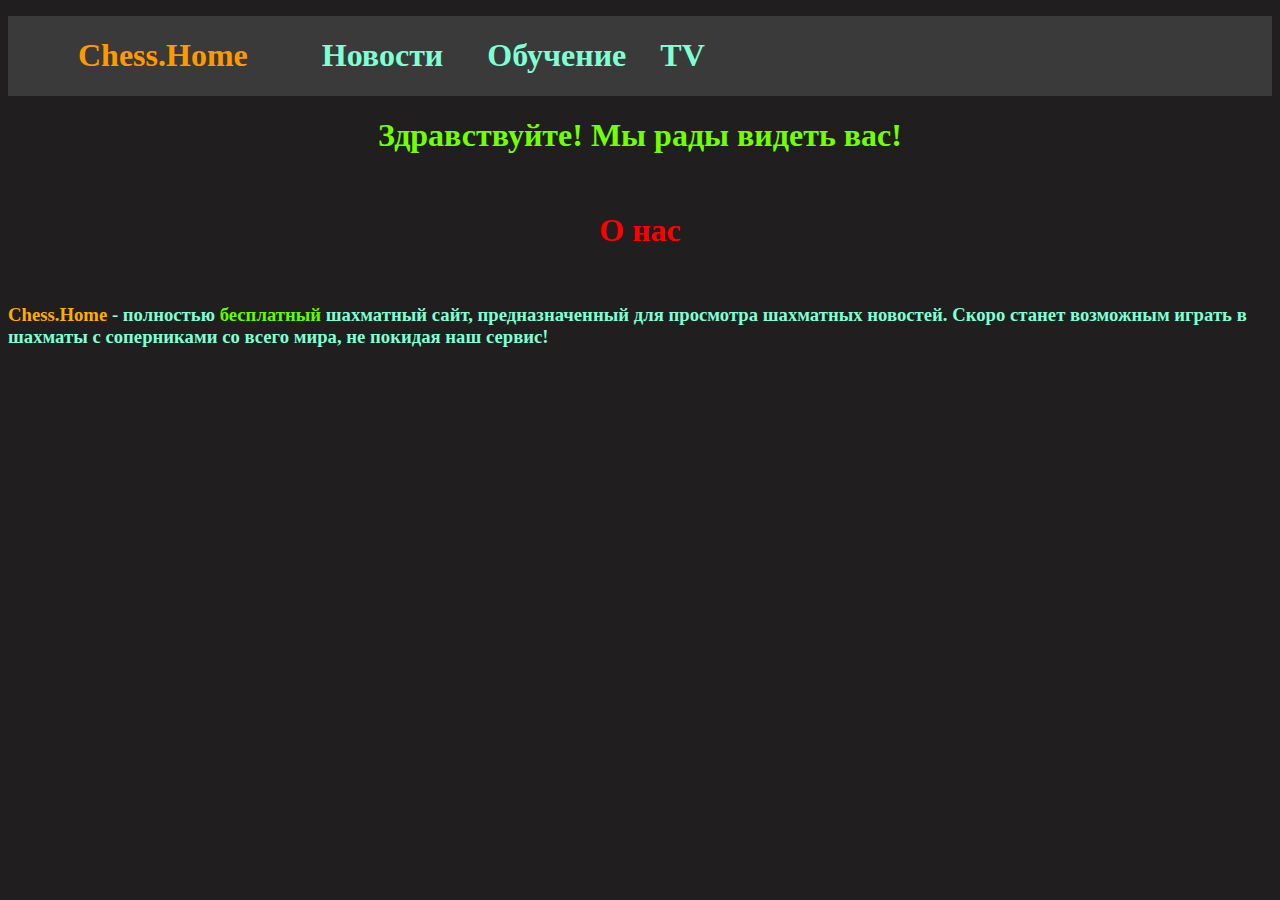
<file: Chess.Home/index.html>
<!DOCTYPE html>
<html lang="en">
<head>
       <meta charset="UTF-8">
       <meta name="viewport" content="width=device-width, initial-scale=1.0">
       <link rel="stylesheet" href="ost/styles/style.css">
       <link rel="shortcut icon" href="ost/images/icosite.ico" type="image/x-icon">
       <title>Chess.Home - Откройте мир шахмат с нами!</title>
</head>
<body>
       <header>
              <ul>
                     <nav>
                     <li><a href="index.html" class="Chess" title="Главная"><h1>Chess.Home</h1></a></li>
                     <li><a href="news.html" class="News" title="Новости"><h1>Новости</h1></a></li>
                     <li><a href="obuch.html" class="Teacher" title="Обучение"><h1>Обучение</h1></a></li>
                     <li><a href="tv.html" class="TV" title="Chess.Home - TV"> <h1>TV</h1></a></li>
                     
                     <li><a href="vhod.html" class="Profile" title="Профиль (Вход | Регистрация)"><img src="ost/images/img1.png"></a></li>
                     <li><a href="inbox.html" class="Inbox" title="Почта"><img src="ost/images/inbox.svg"></a></li>
                     <li><a href="nast.html" class="nastt" title="Настройки"><img src="ost/images/set.svg"></a></li>
                     </nav>
              </ul>
       </header>

       <div class="gl">
              <div class="ku">
                     <h1>Здравствуйте! Мы рады видеть вас!</h1>
              </div>

              <div class="o-nas-gl">

              <div class="o-nas">
                     <h1>О нас</h1>
              </div>

              <div class="sod">
                     <p><h3><span class="sod-gl">Chess.Home</span> - полностью <span class="not-money">бесплатный </span>шахматный сайт, предназначенный для просмотра шахматных новостей. Скоро станет возможным играть в шахматы с соперниками со всего мира, не покидая наш сервис!</h3></p>
              </div>
              
              </div>
              


       </div>
</body>
</html>
</file>
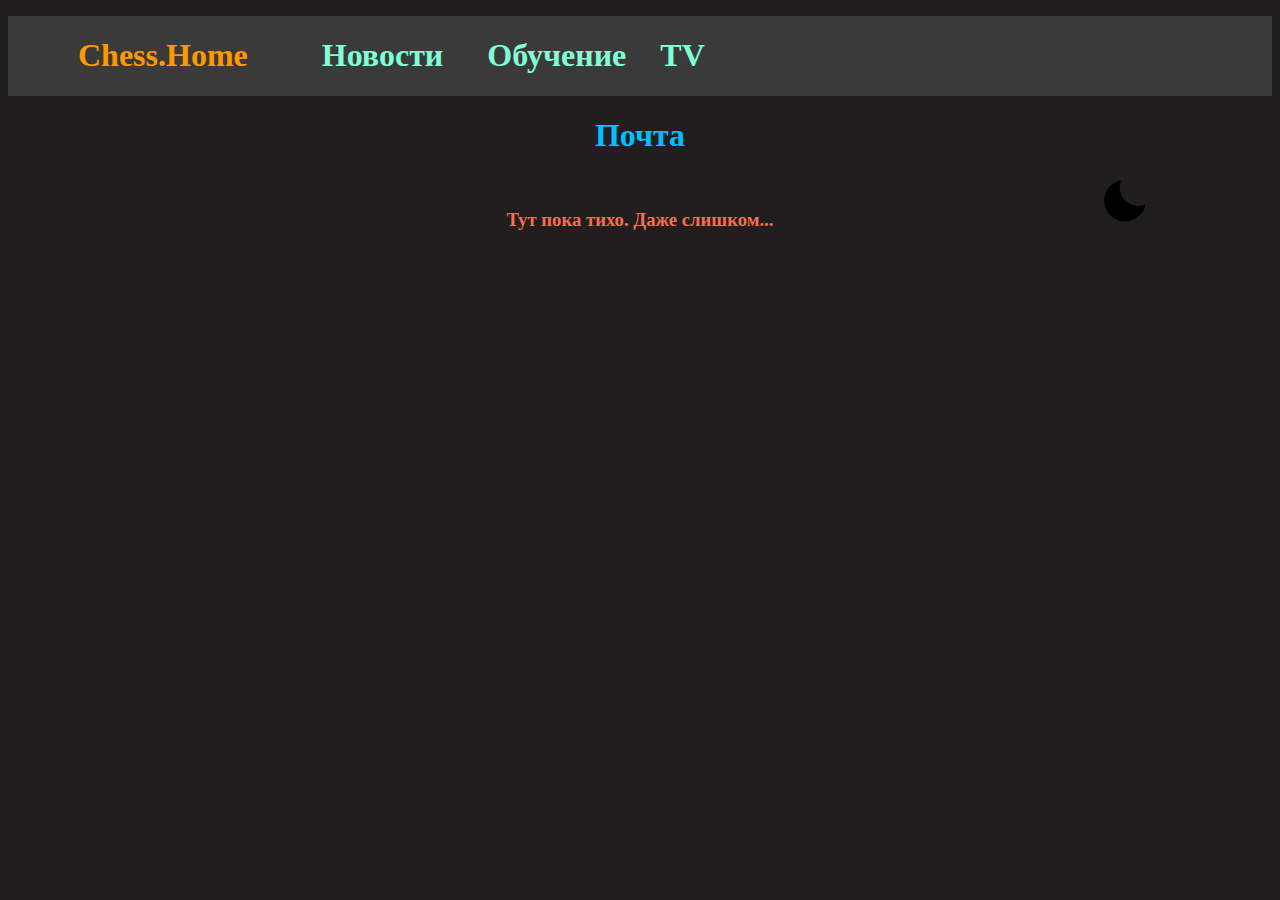
<file: Chess.Home/inbox.html>
<!DOCTYPE html>
<html lang="en">
<head>
       <meta charset="UTF-8">
       <meta name="viewport" content="width=device-width, initial-scale=1.0">
       <link rel="shortcut icon" href="ost/images/icosite.ico" type="image/x-icon">
       <link rel="stylesheet" href="ost/styles/style.css">
       <title>Почта | Chess.Home</title>
</head>
<body>
       <header>
              <ul>
                     <nav>
                     <li><a href="index.html" class="Chess" title="Главная"><h1>Chess.Home</h1></a></li>
                     <li><a href="news.html" class="News" title="Новости"><h1>Новости</h1></a></li>
                     <li><a href="obuch.html" class="Teacher" title="Обучение"><h1>Обучение</h1></a></li>
                     <li><a href="tv.html" class="TV" title="Chess.Home - TV"> <h1>TV</h1></a></li>
                     
                     <li><a href="vhod.html" class="Profile" title="Профиль (Вход | Регистрация)"><img src="ost/images/img1.png"></a></li>
                     <li><a href="inbox.html" class="Inbox" title="Почта"><img src="ost/images/inbox.svg"></a></li>
                     <li><a href="nast.html" class="nastt" title="Настройки"><img src="ost/images/set.svg"></a></li>
                     </nav>
              </ul>
       </header>

       <center><h1 class="underline-one">Почта</h1></center>
       
       <style>
              .underline-one {
	color: #00bfff; /* Цвет обычной ссылки */
    position: relative;
    cursor: pointer;
}
.underline-one:after {
	content: "";
    display: block;
    position: absolute;
    right: 0;
    bottom: -3px;
    width: 0;
    height: 2px; /* Высота линии */
    background-color: black; /* Цвет подчеркивания при исчезании линии*/
    transition: width 0.5s; /* Время эффекта */
}

.underline-one:hover:after {
	content: "";
    width: 100%;
    display: block;
    position: absolute;
    left: 0;
    bottom: -3px;
    height: 2px; /* Высота линии */
    background-color: red; /* Цвет подчеркивания при появлении линии*/
    transition: width 0.5s;  /* Время эффекта */
}

.soder {
       text-align: center;
       color: #f66d52;
       padding: 15px;
}

.soder:hover {
       color: #5265f6;
}
       </style>

       <div class="soder">
              <h3>Тут пока тихо. Даже слишком...</h3> 
              <img src="ost/images/moon.svg" alt="" class="tixo">
       </div>

       <style>
              .tixo {
                     margin-top: 152px;
                     left: 1100px;
              }
       </style>

</body>
</html>
</file>
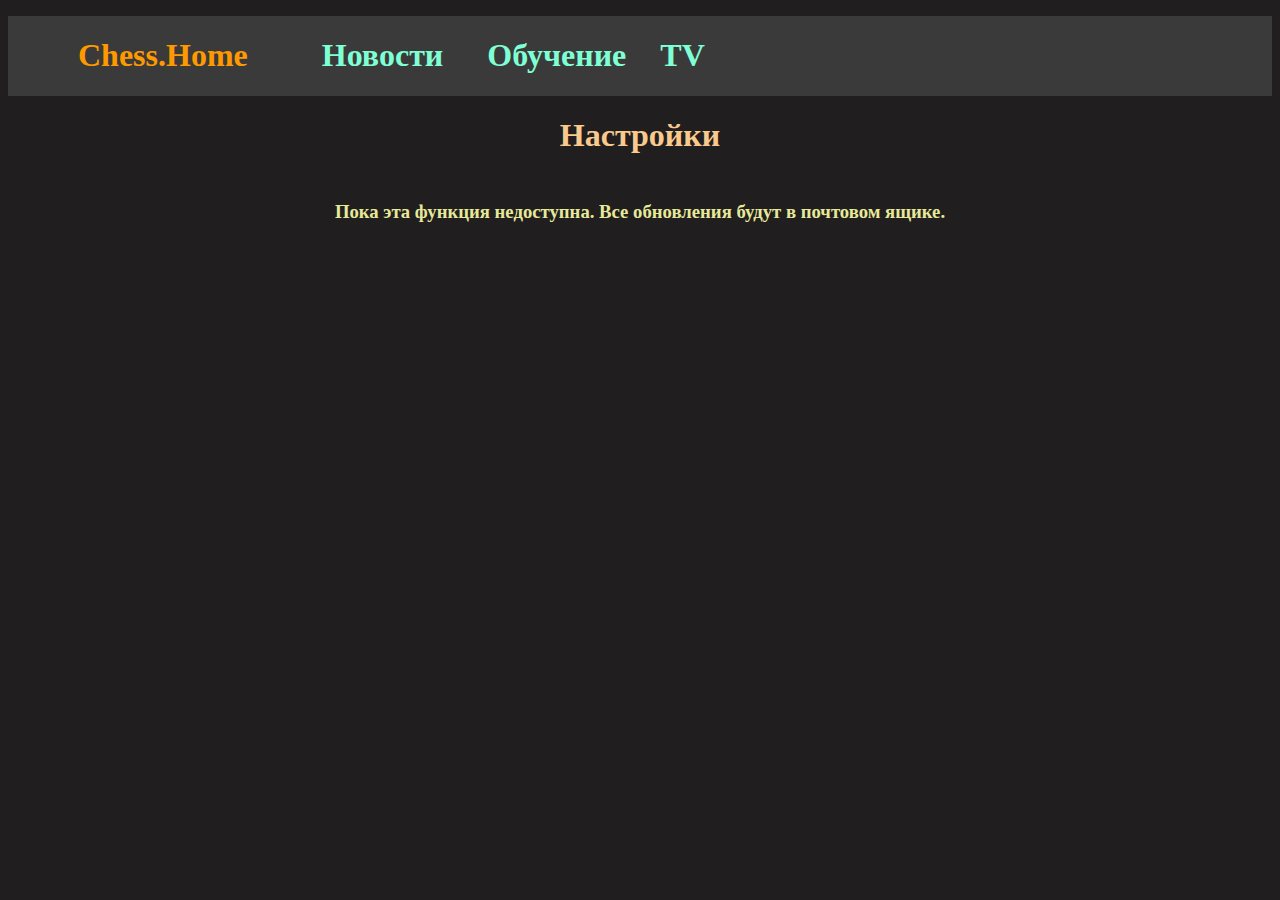
<file: Chess.Home/nast.html>
<!DOCTYPE html>
<html lang="en">
<head>
       <meta charset="UTF-8">
       <meta name="viewport" content="width=device-width, initial-scale=1.0">
       <link rel="stylesheet" href="ost/styles/style.css">
       <link rel="shortcut icon" href="ost/images/icosite.ico" type="image/x-icon">
       <title>Настройки | Chess.Home</title>
</head>
<body>
       <header>
              <ul>
                     <nav>
                     <li><a href="index.html" class="Chess" title="Главная"><h1>Chess.Home</h1></a></li>
                     <li><a href="news.html" class="News" title="Новости"><h1>Новости</h1></a></li>
                     <li><a href="obuch.html" class="Teacher" title="Обучение"><h1>Обучение</h1></a></li>
                     <li><a href="tv.html" class="TV" title="Chess.Home - TV"> <h1>TV</h1></a></li>
                     
                     <li><a href="vhod.html" class="Profile" title="Профиль (Вход | Регистрация)"><img src="ost/images/img1.png"></a></li>
                     <li><a href="inbox.html" class="Inbox" title="Почта"><img src="ost/images/inbox.svg"></a></li>
                     <li><a href="nast.html" class="nastt" title="Настройки"><img src="ost/images/set.svg"></a></li>
                     </nav>
              </ul>
       </header>

       <h1 class="nasttt">Настройки</h1>

       <h3 class="h44">Пока эта функция недоступна. Все обновления будут в почтовом ящике.</h3>

       <style>
              .nasttt {
                     text-align: center;
                     color: rgb(250, 201, 141);
              }

              .nasttt:hover {
                     color: aqua;
              }

              .h44 {
                     text-align: center;
                     color: rgb(231, 233, 154);
                     padding: 25px;
              }
       </style>

</body>
</html>
</file>
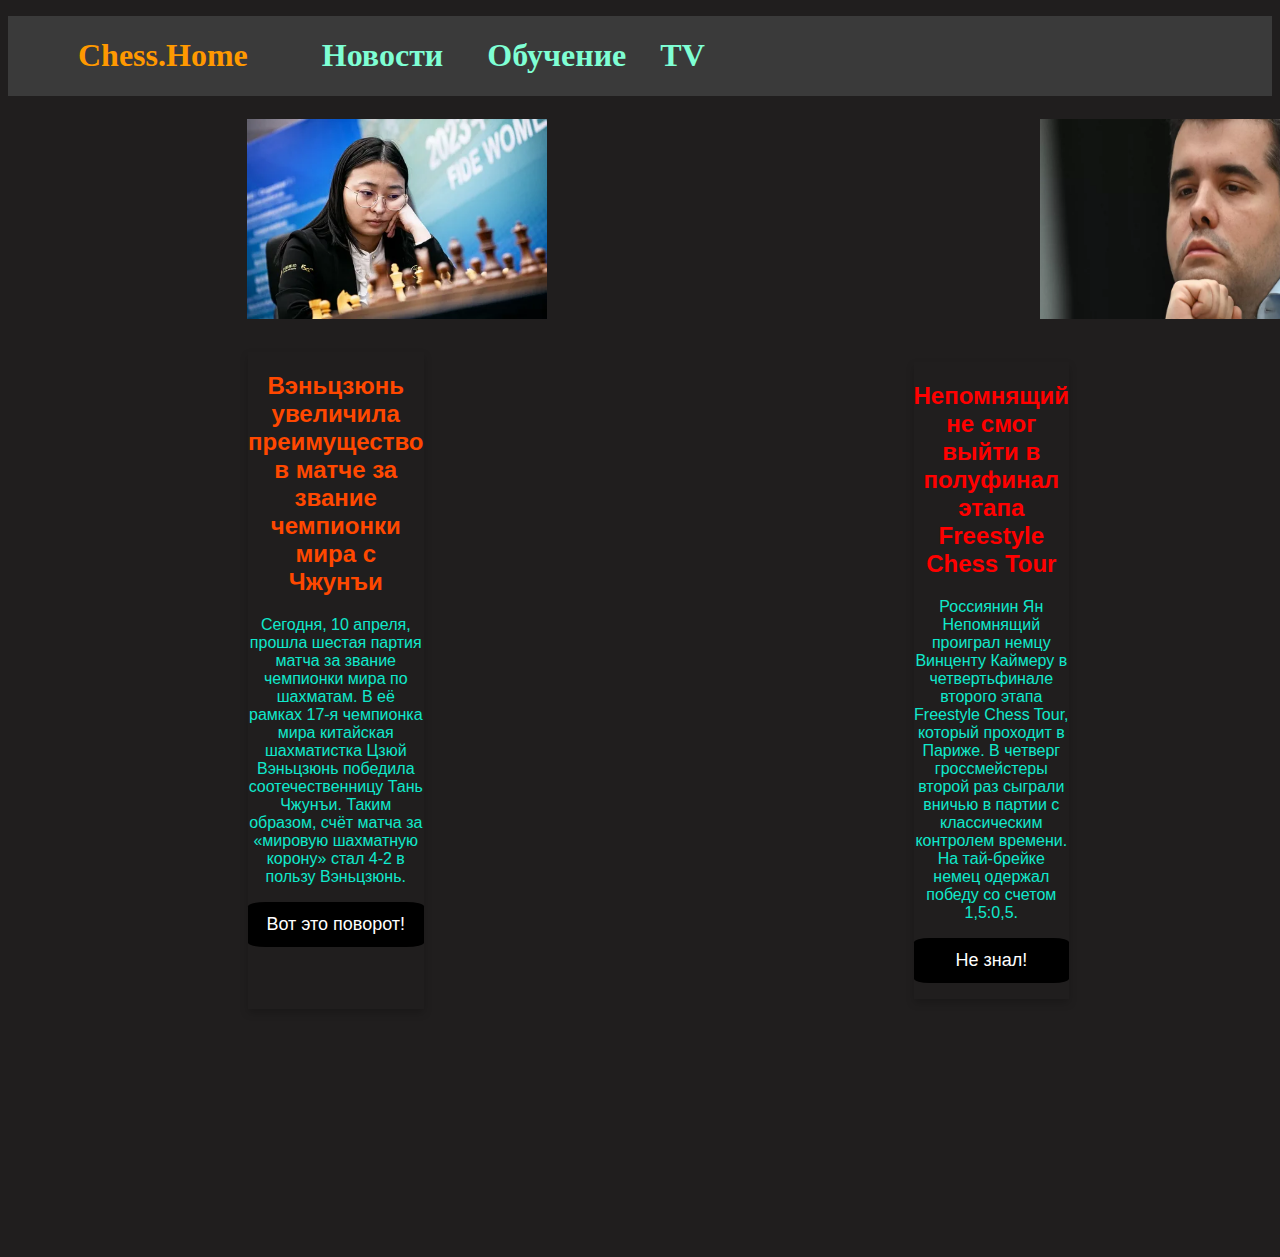
<file: Chess.Home/news.html>
<!DOCTYPE html>
<html lang="en">
<head>
       <meta charset="UTF-8">
       <meta name="viewport" content="width=device-width, initial-scale=1.0">
       <link rel="stylesheet" href="ost/styles/style.css">
       <link rel="shortcut icon" href="ost/images/icosite.ico" type="image/x-icon">
       <title> Новости | Chess.Home</title>
</head>
<body>
       <header>
              <ul>
                     <nav>
                     <li><a href="index.html" class="Chess" title="Главная"><h1>Chess.Home</h1></a></li>
                     <li><a href="news.html" class="News" title="Новости"><h1>Новости</h1></a></li>
                     <li><a href="obuch.html" class="Teacher" title="Обучение"><h1>Обучение</h1></a></li>
                     <li><a href="tv.html" class="TV" title="Chess.Home - TV"> <h1>TV</h1></a></li>
                     
                     <li><a href="vhod.html" class="Profile" title="Профиль (Вход | Регистрация)"><img src="ost/images/img1.png"></a></li>
                     <li><a href="inbox.html" class="Inbox" title="Почта"><img src="ost/images/inbox.svg"></a></li>
                     <li><a href="nast.html" class="nastt" title="Настройки"><img src="ost/images/set.svg"></a></li>
                     </nav>
              </ul>
       </header>

       <div class="news-gl">

       <div class="card">
              <img src="ost/images/img222.png" alt=""  class="img111"> <style>
                     .img111 {
                            width: 300px;
                            height: 200px;
                            left: 247px;
                            margin-top: 170px;
                     }
              </style>
              <h2 class="h11">Вэньцзюнь увеличила преимущество в матче за звание чемпионки мира с Чжунъи</h2>
              
              <p class="textt">Сегодня, 10 апреля, прошла шестая партия матча за звание чемпионки мира по шахматам. В её рамках 17-я чемпионка мира китайская шахматистка Цзюй Вэньцзюнь победила соотечественницу Тань Чжунъи. Таким образом, счёт матча за «мировую шахматную корону» стал 4-2 в пользу Вэньцзюнь.</p>
              <p><button>Вот это поворот!</button></p>
            </div>

            <style>
              .card {
  box-shadow: 0 4px 8px 0 rgba(0, 0, 0, 0.2);
  max-width: 300px;
  margin: auto;
  text-align: center;
  font-family: arial;
  margin: 240px;
  
}



.card button {
  border: none;
  outline: 0;
  padding: 12px;
  color: white;
  background-color: #000;
  text-align: center;
  cursor: pointer;
  width: 100%;
  font-size: 18px;
  border-radius: 10%;
}

.card button:hover {
  opacity: 0.7;
}

.h11 {
       color: rgb(255, 72, 0);
}

.h11:hover {
       color: rgb(60, 255, 0);
}

.textt {
       color: #10e9cc;
}

            </style>

<div class="card-2">
       <img src="ost/images/Непо.png" alt=""  class="img112"> <style>
              .img111 {
                     width: 300px;
                     height: 200px;
                     left: 247px;
                     margin-top: 170px;
              }
       </style>
       <h2 class="h22">Непомнящий не смог выйти в полуфинал этапа Freestyle Chess Tour</h2>
       
       <p class="texttt">Россиянин Ян Непомнящий проиграл немцу Винценту Каймеру в четвертьфинале второго этапа Freestyle Chess Tour, который проходит в Париже.
              В четверг гроссмейстеры второй раз сыграли вничью в партии с классическим контролем времени. На тай-брейке немец одержал победу со счетом 1,5:0,5.</p>
       <p><button>Не знал!</button></p>
     </div>

     <style>
       .card-2 {
box-shadow: 0 4px 8px 0 rgba(0, 0, 0, 0.2);
max-width: 300px;
margin: auto;
text-align: center;
font-family: arial;
margin: 250px;
}

.img112 {
                            width: 300px;
                            height: 200px;
                            left: 1040px;
                            margin-top: 170px;
                     }

.card-2 button {
border: none;
outline: 0;
padding: 12px;
color: white;
background-color: #000;
text-align: center;
cursor: pointer;
width: 100%;
font-size: 18px;
border-radius: 10%;
}

.card-2 button:hover {
opacity: 0.7;
}

.h22 {
color: rgb(255, 0, 0);
}

.h22:hover {
color: rgb(0, 225, 255);
}

.texttt {
color: #10e9cc;
}

     </style>
       </div>

       <style>
              .news-gl {
                     display: flex;
              }
       </style>

</body>
</html>
</file>
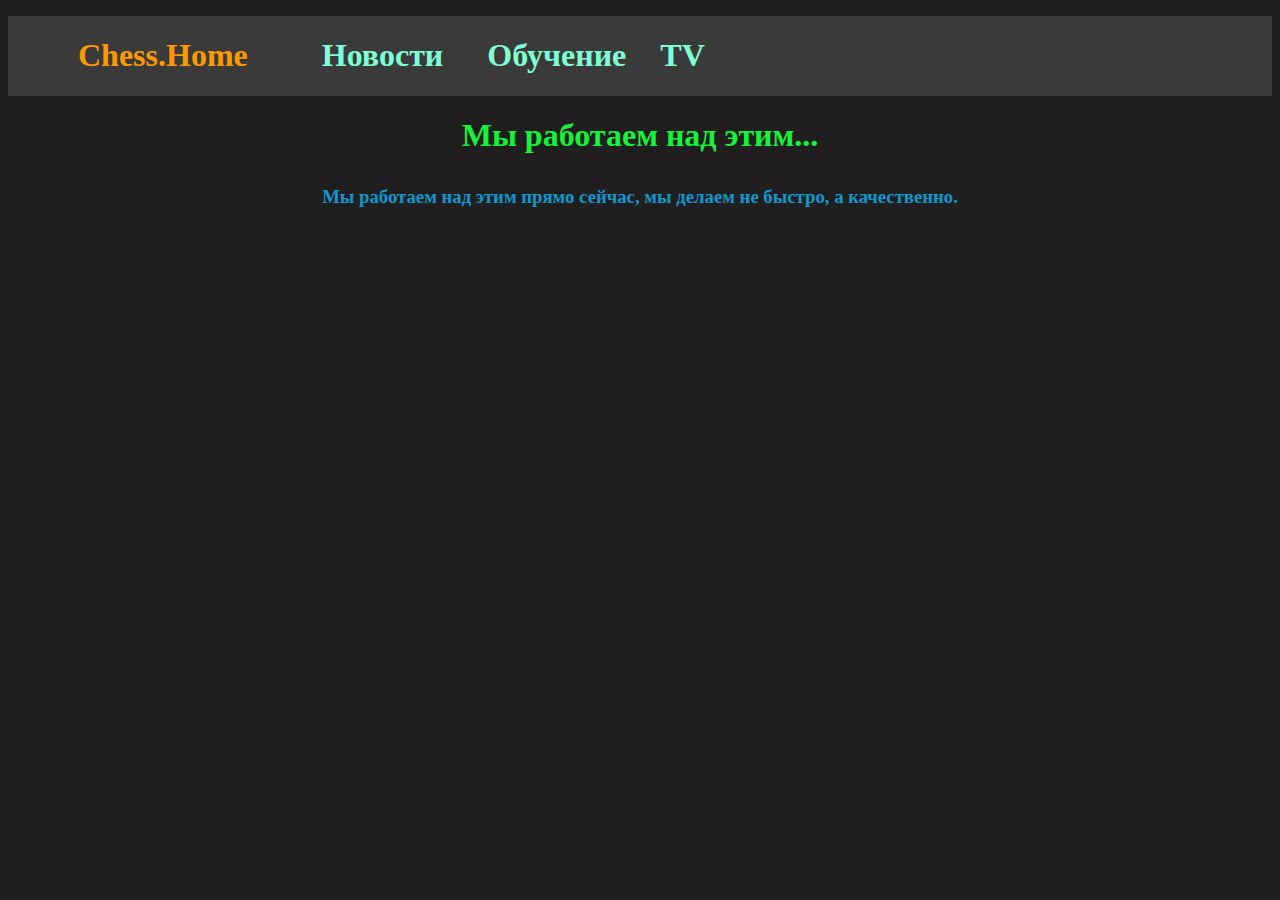
<file: Chess.Home/obuch.html>
<!DOCTYPE html>
<html lang="en">
<head>
       <meta charset="UTF-8">
       <meta name="viewport" content="width=device-width, initial-scale=1.0">
       <link rel="stylesheet" href="ost/styles/style.css">
       <link rel="shortcut icon" href="ost/images/icosite.ico" type="image/x-icon">
       <title>Обучение | Chess.Home</title>
</head>
<body>
       <header>
              <ul>
                     <nav>
                     <li><a href="index.html" class="Chess" title="Главная"><h1>Chess.Home</h1></a></li>
                     <li><a href="news.html" class="News" title="Новости"><h1>Новости</h1></a></li>
                     <li><a href="obuch.html" class="Teacher" title="Обучение"><h1>Обучение</h1></a></li>
                     <li><a href="tv.html" class="TV" title="Chess.Home - TV"> <h1>TV</h1></a></li>
                     
                     <li><a href="vhod.html" class="Profile" title="Профиль (Вход | Регистрация)"><img src="ost/images/img1.png"></a></li>
                     <li><a href="inbox.html" class="Inbox" title="Почта"><img src="ost/images/inbox.svg"></a></li>
                     <li><a href="nast.html" class="nastt" title="Настройки"><img src="ost/images/set.svg"></a></li>
                     </nav>
              </ul>
       </header>

       <center class="rabota"><h1>Мы работаем над этим...</h1></center><style>
              .rabota {
                  color: rgb(21, 243, 58);  
                  transition: 1s; /* Время эффекта */
                  text-align: center;
              }

              .rabota:hover {
                     transform: scale(1.2); /* Увеличиваем масштаб */
              }
              

       </style>

       <h3 class="non-fast">Мы работаем над этим прямо сейчас, мы делаем не быстро, а качественно.</h3>
       <style>
              .non-fast {
                     color: rgb(14, 153, 207);
                     text-align: center;
                     padding: 10px;
              }
       </style>
</body>
</html>
</file>
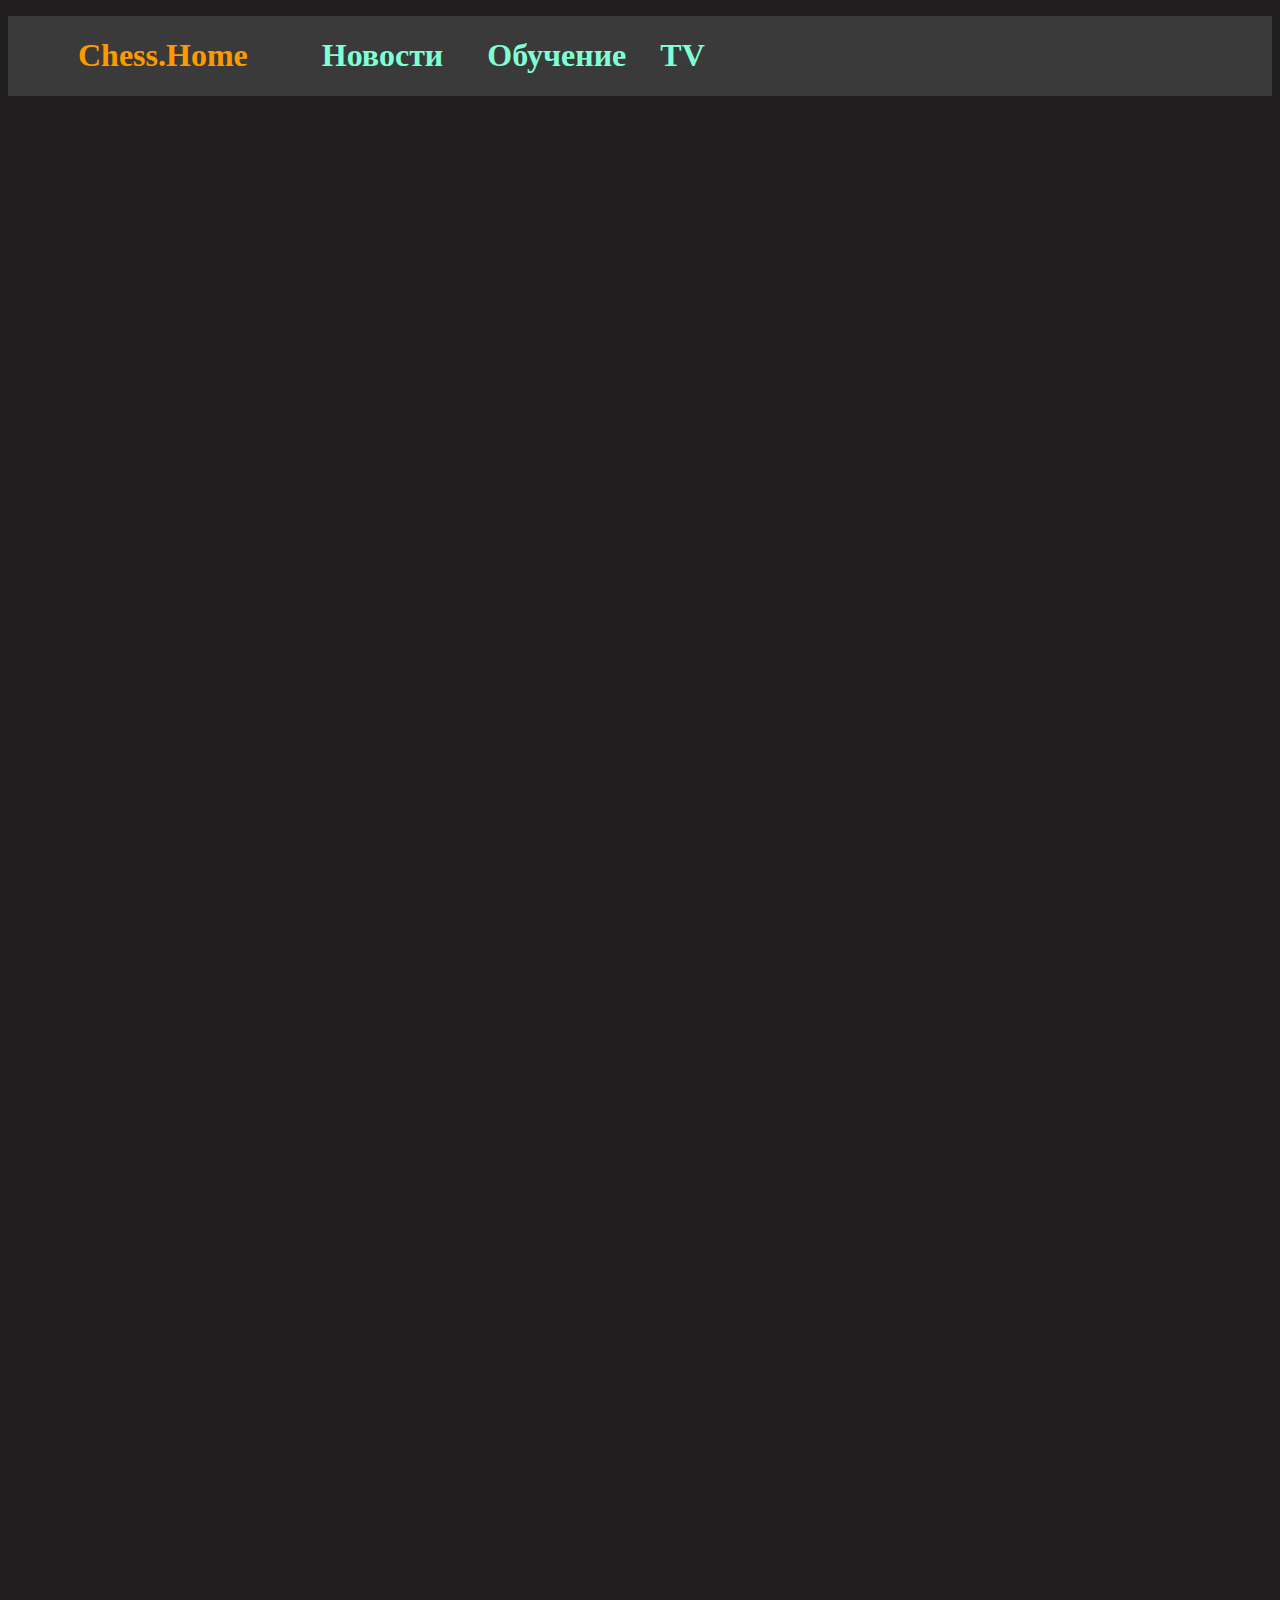
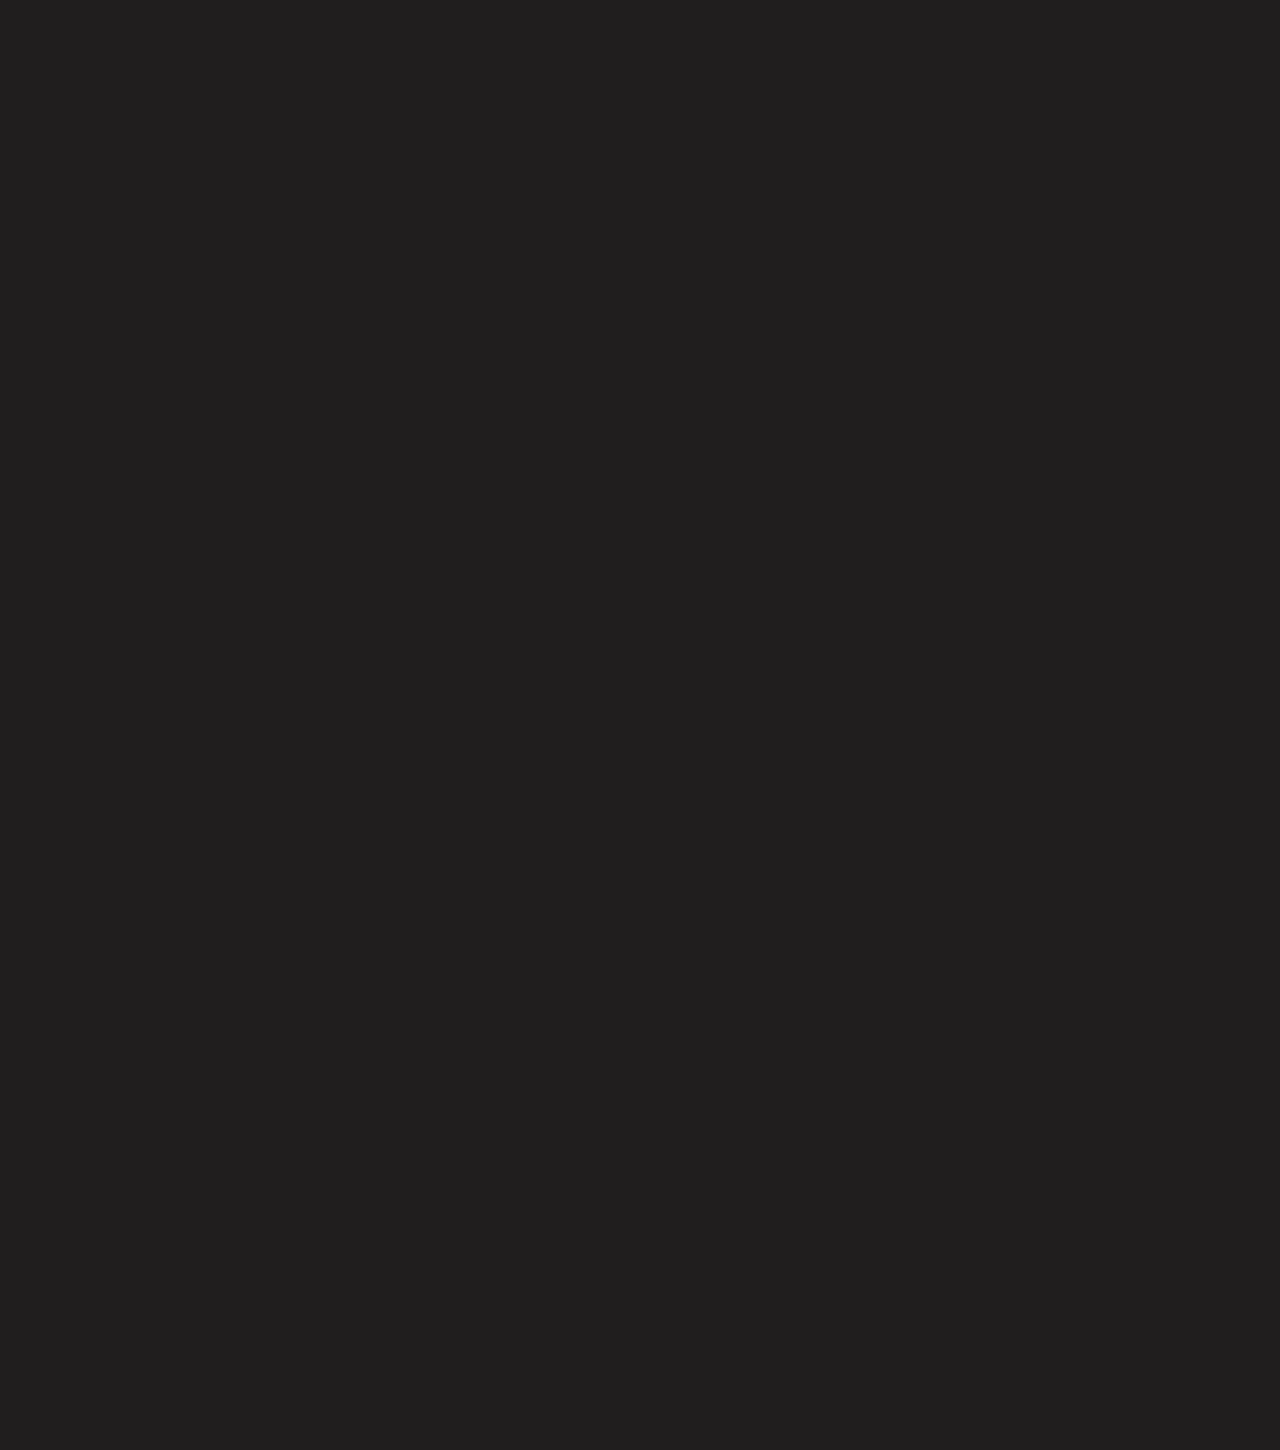
<file: Chess.Home/tv.html>
<!DOCTYPE html>
<html lang="en">
<head>
       <meta charset="UTF-8">
       <meta name="viewport" content="width=device-width, initial-scale=1.0">
       <link rel="stylesheet" href="ost/styles/style.css">
       <link rel="shortcut icon" href="ost/images/icosite.ico" type="image/x-icon">
       <title>Chess.Home TV</title>
</head>
<body>
       <header>
              <ul>
                     <nav>
                     <li><a href="index.html" class="Chess" title="Главная"><h1>Chess.Home</h1></a></li>
                     <li><a href="news.html" class="News" title="Новости"><h1>Новости</h1></a></li>
                     <li><a href="obuch.html" class="Teacher" title="Обучение"><h1>Обучение</h1></a></li>
                     <li><a href="tv.html" class="TV" title="Chess.Home - TV"> <h1>TV</h1></a></li>
                     
                     <li><a href="vhod.html" class="Profile" title="Профиль (Вход | Регистрация)"><img src="ost/images/img1.png"></a></li>
                     <li><a href="inbox.html" class="Inbox" title="Почта"><img src="ost/images/inbox.svg"></a></li>
                     <li><a href="nast.html" class="nastt" title="Настройки"><img src="ost/images/set.svg"></a></li>
                     </nav>
              </ul>
       </header>
       <div class="tvtv">
       <div class="part-1">

<h1 class="top"></h1><iframe src="https://lichess.org/tv/frame?theme=brown&bg=light" style="width: 300px; height: 335px;" allowtransparency="true" frameborder="0"></iframe><left><h1 class="bullet"></h1><iframe src="https://lichess.org/tv/bullet/frame?theme=brown&bg=light" style="width: 300px; height: 335px;" allowtransparency="true" frameborder="0"></iframe>
       
       
 
       

<left><h1 class="bullet"></h1>
       <iframe src="https://lichess.org/tv/bullet/frame?theme=brown&bg=light" 
       style="width: 300px; height: 335px;" allowtransparency="true" frameborder="0"></iframe>

<h1 class="blitz"></h1>
       <iframe src="https://lichess.org/tv/blitz/frame?theme=brown&bg=light" 
       style="width: 300px; height: 335px;" allowtransparency="true" frameborder="0"></iframe>

</div>

<div class="part-2">
<h1 class="rapid"></h1>
       <iframe src="https://lichess.org/tv/rapid/frame?theme=brown&bg=light" 
       style="width: 300px; height: 335px;" allowtransparency="true" frameborder="0"></iframe>

<h1 class="classical"></h1>
       <iframe src="https://lichess.org/tv/classical/frame?theme=brown&bg=light" 
       style="width: 300px; height: 335px;" allowtransparency="true" frameborder="0"></iframe>

<h1 class="bot"></h1>
       <iframe src="https://lichess.org/tv/bot/frame?theme=brown&bg=light" 
       style="width: 300px; height: 335px;" allowtransparency="true" frameborder="0"></iframe>



<h1 class="comp"></h1>
       <iframe src="https://lichess.org/tv/computer/frame?theme=brown&bg=light" 
       style="width: 300px; height: 335px;" allowtransparency="true" frameborder="0"></iframe>

       </div>
</div>
       <style>
              .tvtv {
                     display: flex;
                     margin: 10px;
                     padding: 20px;
                     display: inline;
                     inline-size: none;
                     text-align: center;
              }
       </style>

</body>
</html>
</file>
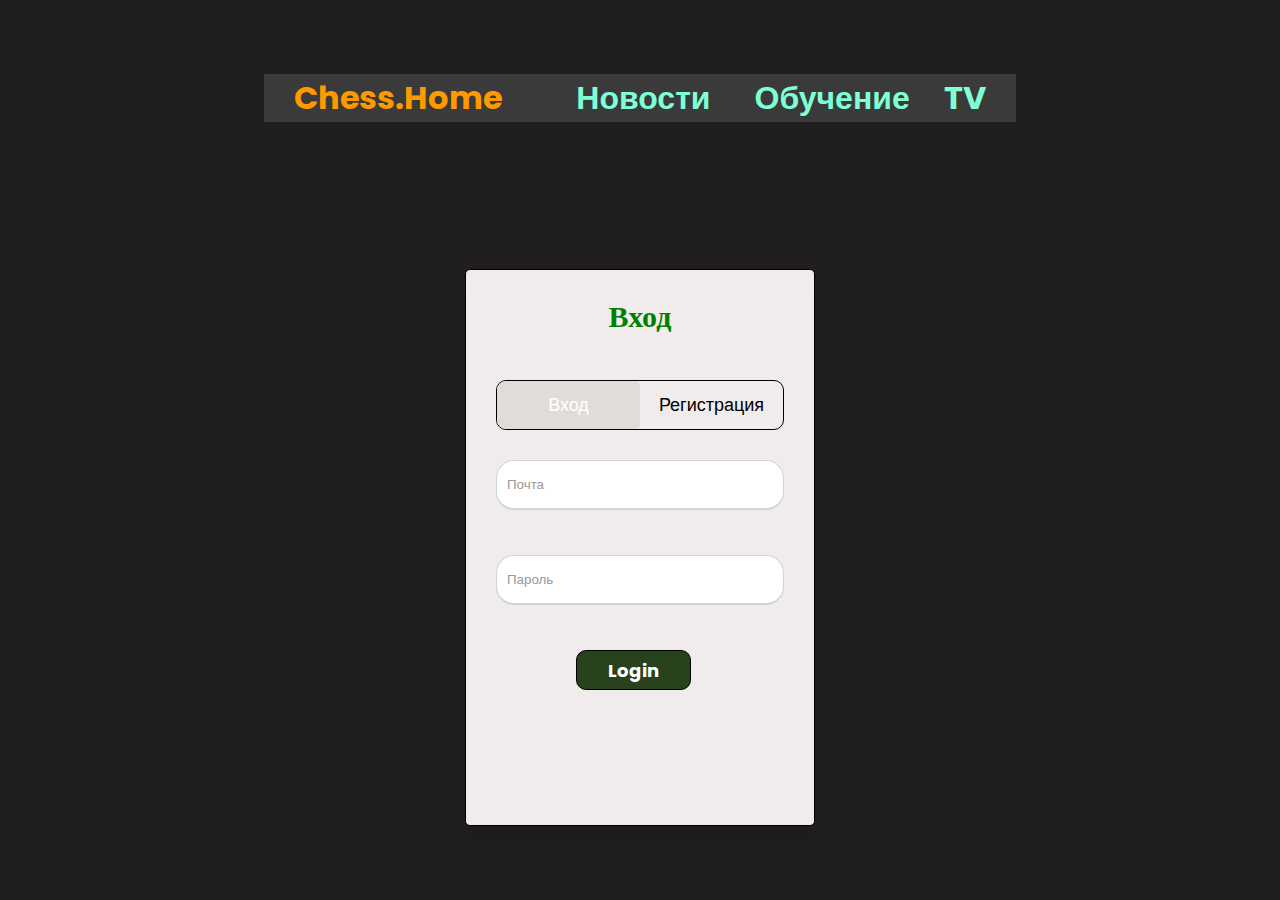
<file: Chess.Home/vhod.html>
<!DOCTYPE html>
<html lang="en">
<head>
       <meta charset="UTF-8">
       <meta name="viewport" content="width=device-width, initial-scale=1.0">
       <link rel="shortcut icon" href="ost/images/icosite.ico" type="image/x-icon">
       <title>Регистрация или Вход | Chess.Home</title>
</head>
<body>
       <header>
              <ul>
                     <nav>
                     <li><a href="index.html" class="Chess" title="Главная"><h1>Chess.Home</h1></a></li>
                     <li><a href="news.html" class="News" title="Новости"><h1>Новости</h1></a></li>
                     <li><a href="obuch.html" class="Teacher" title="Обучение"><h1>Обучение</h1></a></li>
                     <li><a href="tv.html" class="TV" title="Chess.Home - TV"> <h1>TV</h1></a></li>
                     
                     <li><a href="vhod.html" class="Profile" title="Профиль (Вход | Регистрация)"><img src="ost/images/img1.png"></a></li>
                     <li><a href="inbox.html" class="Inbox" title="Почта"><img src="ost/images/inbox.svg"></a></li>
                     <li><a href="nast.html" class="nastt" title="Настройки"><img src="ost/images/set.svg"></a></li>
                    
                        <style>
                            
                                .nastt {
       position: absolute;
       left: 150px;
       bottom: 880px

    }


    
 

                        </style>
                    
                    </nav>
              </ul>
              </header>

              <div class="wrapper">
                     <div class="title-text">
                         <div class="title login">Вход</div>
                         <div class="title signup">Регистрация</div>
                         <br /><br />
                     </div>
                     <div class="form-container">
                         <div class="slide-controls">
                             <input type="radio" name="slide" id="login" checked />
                             <input type="radio" name="slide" id="signup" />
                             <label for="login" class="slide login">Вход</label>
                             <label for="signup" class="slide signup">Регистрация</label>
                             <div class="slider-tab"></div>
                         </div>
                         <div class="form-inner">
                             <form action="#" class="login">
                                 <div class="field">
                                     <label for=""><strong>
                                           </strong>
                                       </label>
                                     <input type="text" placeholder="Почта" required />
                                 </div>
                                 <br />
                                 <div class="field">
                                     <label><strong></strong></label>
                                     <input type="password" placeholder="Пароль" required />
                                 </div>
                                 <br />
                                 <div class="field btn">
                                     <input type="submit" value="Login" />
                                 </div>

                             </form>
                             <form action="#" class="signup">
                                 <div class="field">
                                     <label for=""><strong>
                                           Имя</strong>
                                       </label>
                                     <input type="text" placeholder="" required />
                                 </div>
                                 <br />
                                 <div class="field">
                                     <label for=""><strong>
                                           Почта</strong>
                                       </label>
                                     <input type="email" placeholder="" required />
                                 </div>
                                 <br />
                                 <div class="field">
                                     <label for=""><strong>
                                           Пароль</strong>
                                       </label>
                                     <input type="password" placeholder="" required />
                                 </div>
                                 <br />
                                 <div class="field btn">
                                     <input type="submit" value="Signup" />
                                 </div>
                             </form>
                         </div>
                     </div>
                 </div>
                 <script src="ost/js/script.js"></script>
                 <style>
                     @import url("https://fonts.googleapis.com/css?family=Poppins:400,500,600,700&display=swap");

* {
    margin: 0;
    padding: 0;
    box-sizing: border-box;
    font-family: "Poppins", sans-serif;
}

html,
body {
    display: grid;
    height: 100%;
    width: 100%;
    place-items: center;
    background: white;
}

.wrapper {
    overflow: hidden;
    max-width: 350px;
    border: 1px solid black;
    background: rgb(240, 236, 236);
    padding: 30px;
    border-radius: 5px;
    box-shadow: 0px 15px 20px rgba(0, 0, 0, 0.1);
}

.wrapper .title-text {
    display: flex;
    width: 200%;
}

.wrapper .title {
    width: 50%;
    font-size: 30px;
    font-family: "Times New Roman", Times, serif;
    color: green;
    font-weight: 600;
    text-align: center;
    transition: all 0.6s;
}

.wrapper .slide-controls {
    position: relative;
    display: flex;
    border-radius: 10px;
    overflow: hidden;
    margin: 30px 0 10px 0;
    justify-content: center;
    border: 1px solid black;
}

.slide-controls .slide {
    height: 100%;
    width: 100%;
    color: #fff;
    font-size: 18px;
    font-weight: 500;
    text-align: center;
    line-height: 48px;
    cursor: pointer;
    z-index: 1;
    transition: all 0.6s ease;
}

.slide-controls label.signup {
    color: #000;
}

.slide-controls .slider-tab {
    position: absolute;
    height: 100%;
    width: 50%;
    left: 0;
    z-index: 0;
    border-radius: 5px;
    background: rgb(225, 220, 217);
    transition: all 0.6s cubic-bezier(0.68, -0.55, 0.265, 1.55);
}

input[type="radio"] {
    display: none;
}

#signup:checked~.slider-tab {
    left: 50%;
}

#signup:checked~label.signup {
    color: #fff;
    cursor: default;
    user-select: none;
}

#signup:checked~label.login {
    color: #000;
}

#login:checked~label.signup {
    color: #000;
}

#login:checked~label.login {
    cursor: default;
    user-select: none;
}

.wrapper .form-container {
    width: 100%;
    overflow: hidden;
}

.form-container .form-inner {
    display: flex;
    width: 200%;
}

.form-container .form-inner form {
    width: 50%;
    transition: all 0.6s cubic-bezier(0.68, -0.55, 0.265, 1.55);
}

.form-inner form .field {
    height: 50px;
    width: 100%;
    margin-top: 20px;
}

.form-inner form .field input {
    height: 100%;
    width: 100%;
    outline: none;
    border-radius: 18px;
    padding-left: 10px;
    border: 1px solid lightgrey;
    border-bottom-width: 2px;
    transition: all 0.3s ease;
}

.form-inner form .field input:focus {
    border-color: green;
    /* box-shadow: inset 0 0 3px #fb6aae; */
}

.form-inner form .field input::placeholder {
    color: #999;
    transition: all 0.3s ease;
}

form .field input:focus::placeholder {
    color: #b3b3b3;
}

.form-inner form .pass-link {
    margin-top: 5px;
}

.form-inner form .signup-link {
    text-align: center;
    margin-top: 30px;
}

form .btn input[type="submit"] {
    height: 80%;
    z-index: 1;
    position: relative;
    background: none;
    border: none;
    border: 1px solid black;
    padding-left: 0;
    width: 40%;
    margin-left: 80px;
    border-radius: 10px;
    color: white;
    background-color: #27421d;
    font-size: 18px;
    font-weight: bold;
    cursor: pointer;
}
                 </style>

              <style>
                     body {
       background-color: rgb(32, 30, 30);
}

header {
       text-align: justify;
}

header h1,
header nav {
    display: inline-block;
}

header {
       text-align: justify;
       background-color: rgb(58, 58, 58);

}

li {
       list-style: none;
       display: inline;
}

a {
       text-decoration: none;
}

.Chess {
       color: rgb(255, 153, 0);
       padding: 30px;

}

.Chess:hover {
    color: rgb(255, 255, 255);   
}

.News {
       padding: 40px;
       color: aquamarine;
}

.News:hover {
       color: rgb(255, 255, 255);   
   }

.Teacher {
       padding: 30;
       color: aquamarine;
}

.Teacher:hover {
       color: rgb(255, 255, 255);   
   }

.TV {
       padding: 30px;
       color: aquamarine;
}

.TV:hover {
       color: rgb(255, 255, 255);   
   }

img {
width: 50px;
position: absolute;
right: 20px;
top: 5.4%;
transform: translateY(-50%);
font-size: 20px;
left: 1550px;

}


.Inbox {
       width: 50px;
       position: absolute;
       left: 1600px;
       right: 10px;
       width: 50px;
       position: absolute;
       right: 20px;
       top: 5.4%;
       transform: translateY(-50%);
       font-size: 20px;
       left: 75px;

}

.ku {
       color: rgb(115, 255, 0);
       text-align: center;
}

.o-nas {
       color: rgb(255, 0, 0);
       text-align: center;
       padding: 15px;

              transition: 1s; /* Время эффекта */
              text-align: center; 
            }

.o-nas:hover {
              transform: scale(1.2); /* Увеличиваем масштаб */
            }

.sod {
       color: aquamarine;
}

.not-money {
       color: rgb(100, 250, 0);
}

.sod-gl {
       color: rgb(255, 174, 0);
}
              </style>


                     
</body>
</html>
</file>
<file: Chess.Home/ost/styles/style.css>
body {
       background-color: rgb(32, 30, 30);
}

header {
       text-align: justify;
}

header h1,
header nav {
    display: inline-block;
}

header {
       text-align: justify;
       background-color: rgb(58, 58, 58);
}

li {
       list-style: none;
       display: inline;
}

a {
       text-decoration: none;
}

.Chess {
       color: rgb(255, 153, 0);
       padding: 30px;

}

.Chess:hover {
    color: rgb(255, 255, 255);   
}

.News {
       padding: 40px;
       color: aquamarine;
}

.News:hover {
       color: rgb(255, 255, 255);   
   }

.Teacher {
       padding: 30;
       color: aquamarine;
}

.Teacher:hover {
       color: rgb(255, 255, 255);   
   }

.TV {
       padding: 30px;
       color: aquamarine;
}

.TV:hover {
       color: rgb(255, 255, 255);   
   }

img {
width: 50px;
position: absolute;
right: 20px;
top: 5.4%;
transform: translateY(-50%);
font-size: 20px;
left: 1550px;

}


.Inbox {
       width: 50px;
       position: absolute;
       left: 1600px;
       right: 10px;
       width: 50px;
       position: absolute;
       right: 20px;
       top: 5.4%;
       transform: translateY(-50%);
       font-size: 20px;
       left: 75px;

}

.ku {
       color: rgb(115, 255, 0);
       text-align: center;
}

.o-nas {
       color: rgb(255, 0, 0);
       text-align: center;
       padding: 15px;

              transition: 1s; /* Время эффекта */
              text-align: center; 
            }

.o-nas:hover {
              transform: scale(1.2); /* Увеличиваем масштаб */
            }

.sod {
       color: aquamarine;
}

.not-money {
       color: rgb(100, 250, 0);
}

.sod-gl {
       color: rgb(255, 174, 0);
}

.nastt {
       position: absolute;
       left: 150px;
       bottom: 880px
}
</file>
